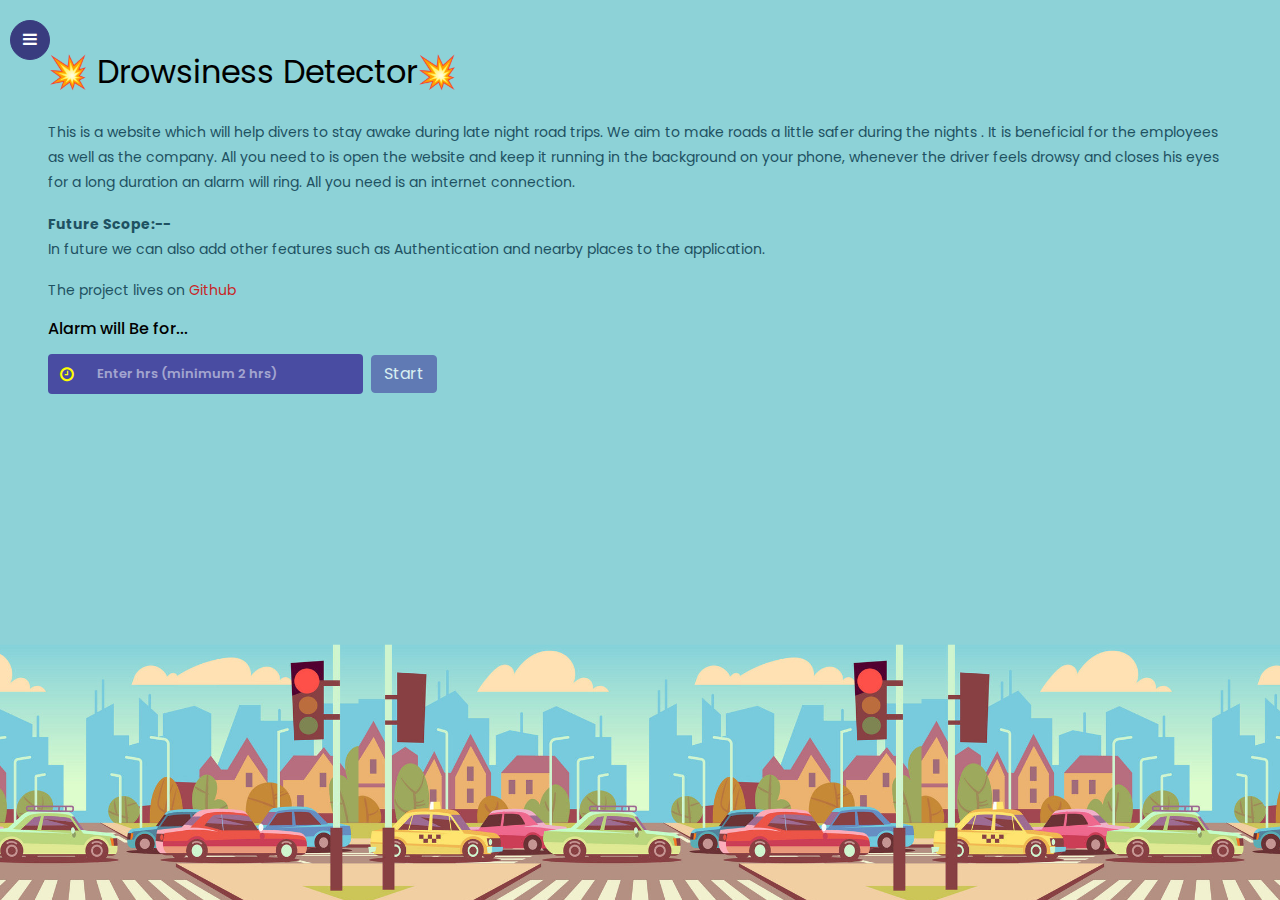
<file: frontend/index.html>
<!doctype html>
<html lang="en">

<head>
	<meta charset="UTF-8" />
	<meta name="viewport" content="width=device-width, initial-scale=1, shrink-to-fit=no">
	<meta http-equiv="X-UA-Compatible" content="ie=edge" />
	<title>Drowsiness Detector</title>
	<link rel="shortcut icon" href="favicon.ico" type="image/icon" />
	<link rel="icon" href="favicon.ico" type="image/icon" />
	<link href="https://fonts.googleapis.com/css?family=Poppins:300,400,500,600,700,800,900" rel="stylesheet">
	<link rel="stylesheet" href="https://stackpath.bootstrapcdn.com/font-awesome/4.7.0/css/font-awesome.min.css">
	<link rel="stylesheet" href="src/css/style.css">
	<link rel="stylesheet" href="src/css/style2.css" />
	<meta name="description" content="This is a web app for detecting drowsiness while a driver is driving">
	<meta property="og:title" content="Drowsiness Detector" />
	<meta property="og:description" content="This is a web app for detecting drowsiness while a driver is driving" />
	<meta property="og:image" content="favicon.ico" />
</head>

<body>

	<div class="wrapper d-flex align-items-stretch">
		<nav id="sidebar" class="active">
			<div class="custom-menu">
				<button type="button" id="sidebarCollapse" class="btn btn-primary">
					<i class="fa fa-bars"></i>
					<span class="sr-only">Toggle Menu</span>
				</button>
			</div>
			<div class="p-4">
				<h1><a href="index.html" class="logo">Index</a></h1>
				<ul class="list-unstyled components mb-5">
					<li class="active">
						<a href="index.html"><span class="fa fa-home mr-3"></span> Home</a>
					</li>
					<li>
						<a href="#"><span class="fa fa-user mr-3"></span> People</a>
					</li>
					<li>
						<a href="https://github.com/Yash-Handa" target="_blank" style="border-bottom: none"><img
								src="src/assets/YashHanda.jpeg" alt="Yash Handa" class="float-left pep"> Yash Handa</a>
					</li>
					<li>
						<a href="https://github.com/rohit-kapoor" target="_blank" style="border-bottom: none"><img
								src="src/assets/RohitKapoor.png" alt="Rohit Kapoor" class="float-left pep"> Rohit Kapoor</a>
					</li>
					<li>
						<a href="https://github.com/rahulgoyal981" target="_blank" style="border-bottom: none"><img
								src="src/assets/RahulGoyal.jpeg" alt="Rahul Goyal" class="float-left pep"> Rahul Goyal</a>
					</li>
					<li>
						<a href="https://github.com/saurav2005" target="_blank" style="border-bottom: none"><img
								src="src/assets/SauravAggarwal.jpeg" alt="Saurav Aggarwal" class="float-left pep"> Saurav Aggarwal</a>
					</li>
				</ul>

				<div class="footer">
					<p>Made as Minor project for 4th year. Submitted to <a href="http://www.msit.in/" target="_blank"
							style="color:yellow">MSIT</a></p>
				</div>

			</div>
		</nav>

		<!-- Page Content  -->
		<div id="content" class="p-4 p-md-5 pt-5">
			<h2 class="mb-4"><span>💥</span> Drowsiness Detector<span>💥</span></h2>
			<p style="color: #1E5162;">This is a website which will help divers to stay awake during late night road trips. We
				aim to make roads a little safer during the nights . It is beneficial for the employees as well as the company.
				All you need to is open the website and keep it running in the background on your phone, whenever the driver
				feels drowsy and closes his eyes for a long duration an alarm will ring. All you need is an internet connection.
			</p>
			<p style="color: #1E5162;"><b>Future Scope:--</b><br>
				In future we can also add other features such as Authentication and nearby places to the application.</p>

			<p style="color: #1E5162;">The project lives on <a href="https://github.com/Yash-Handa/drowsiness_detector"
					target="_blank" style="color:rgb(201, 38, 38)">Github</a></p>

			<div class="mb-5">
				<h3 class="h6 mb-3">Alarm will Be for...</h3>
				<form action="start.html" class="form-inline">
					<div class="form-group d-flex">
						<div class="input-group mb-2 mr-sm-2">
							<div class="input-group-prepend">
								<div class="input-group-text"><span class="fa fa-clock-o"></span></div>
							</div>
							<input type="number" class="form-control" id="hrs" placeholder="Enter hrs (minimum 2 hrs)">
						</div>
						<button type="submit" id="sub" class="btn btn-primary mb-2" disabled>Start</button>
					</div>
				</form>
			</div>
		</div>
	</div>

	<script src="src/js/jquery.min.js"></script>
	<script src="src/js/popper.js"></script>
	<script src="src/js/bootstrap.min.js"></script>
	<script src="src/js/main.js"></script>
</body>

</html>
</file>
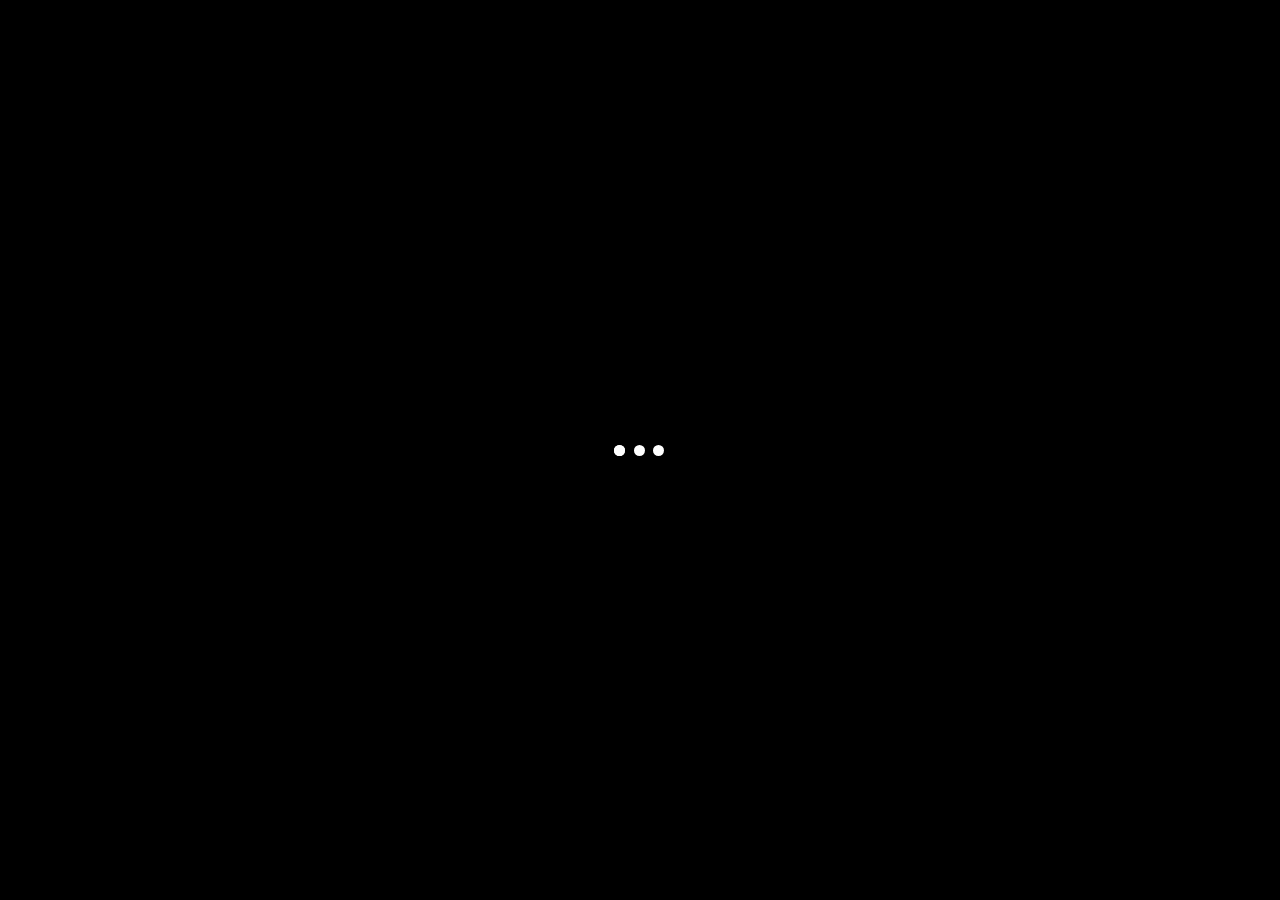
<file: frontend/start.html>
<!DOCTYPE html>
<html lang="en">

<head>
  <meta charset="UTF-8" />
  <meta name="viewport" content="width=device-width, initial-scale=1, shrink-to-fit=no">
  <meta http-equiv="X-UA-Compatible" content="ie=edge" />
  <title>Drowsiness Detector</title>
  <link rel="shortcut icon" href="favicon.ico" type="image/icon" />
  <link rel="icon" href="favicon.ico" type="image/icon" />
  <link href="https://fonts.googleapis.com/css?family=Poppins:300,400,500,600,700,800,900" rel="stylesheet">
  <link rel="stylesheet" href="https://stackpath.bootstrapcdn.com/font-awesome/4.7.0/css/font-awesome.min.css">
  <link rel="stylesheet" href="src/css/style.css">
  <link rel="stylesheet" href="src/css/style2.css" />
  <meta name="description" content="This is a web app for detecting drowsiness while a driver is driving">
	<meta property="og:title" content="Drowsiness Detector" />
	<meta property="og:description" content="This is a web app for detecting drowsiness while a driver is driving" />
	<meta property="og:image" content="favicon.ico" />
</head>

<body onload="main()">
  <div id="full-page-loader">
    <div class="lds-ellipsis">
      <div></div>
      <div></div>
      <div></div>
      <div></div>
    </div>
  </div>

  <div id="warnings">
    <div id="warning-text">
      <p>This webapp needs camera to run.</p>
      <p>The alarm sound is for waking you up so it quite loud.</p>
      <button id="warning-button">OK I understand!</button>
    </div>
  </div>

  <div class="wrapper d-flex align-items-stretch" id="wrapper">
    <nav id="sidebar" class="active">
      <div class="custom-menu">
        <button type="button" id="sidebarCollapse" class="btn btn-primary">
          <i class="fa fa-bars"></i>
          <span class="sr-only">Toggle Menu</span>
        </button>
      </div>
      <div class="p-4">
        <h1><a href="index.html" class="logo">Index</a></h1>
        <ul class="list-unstyled components mb-5">
          <li class="active">
            <a href="index.html"><span class="fa fa-home mr-3"></span> Home</a>
          </li>
          <li>
            <a href="#"><span class="fa fa-user mr-3"></span> People</a>
          </li>
          <li>
            <a href="https://github.com/Yash-Handa" target="_blank" style="border-bottom: none"><img
                src="src/assets/YashHanda.jpeg" alt="Yash Handa" class="float-left pep"> Yash Handa</a>
          </li>
          <li>
            <a href="https://github.com/rohit-kapoor" target="_blank" style="border-bottom: none"><img
                src="src/assets/RohitKapoor.png" alt="Rohit Kapoor" class="float-left pep"> Rohit Kapoor</a>
          </li>
          <li>
            <a href="https://github.com/rahulgoyal981" target="_blank" style="border-bottom: none"><img
                src="src/assets/YashHanda.jpeg" alt="Rahul Goyal" class="float-left pep"> Rahul Goyal</a>
          </li>
          <li>
            <a href="https://github.com/saurav2005" target="_blank" style="border-bottom: none"><img
                src="src/assets/SauravAggarwal.jpeg" alt="Saurav Aggarwal" class="float-left pep"> Saurav Aggarwal</a>
          </li>
        </ul>

        <div class="footer">
          <p>Made as Minor project for 4th year. Submitted to <a href="http://www.msit.in/" target="_blank"
              style="color:yellow">MSIT</a></p>
        </div>

      </div>
    </nav>

    <!-- Page Content  -->
    <div id="content" class="p-4 p-md-5 pt-5">
      <h2 class="mb-4"><span>💥</span> Drowsiness Detector<span>💥</span></h2>

      <div id="canvas-container">
        <canvas id="canvas" class="canvas">Your browser doesn't support canvas</canvas>
      </div>
      <div id="padder"></div>
    </div>
  </div>

  <!--     Add script files -->
  <script src="src/js/jquery.min.js"></script>
  <script src="src/js/popper.js"></script>
  <script src="src/js/bootstrap.min.js"></script>
  <script src="src/js/jeelizFaceTransfer.js"></script>
  <script src="src/js/audio.js"></script>
  <script src="src/js/main.js"></script>
</body>

</html>
</file>
<file: frontend/src/css/style2.css>
#message {
  font-family: "helvatica", sans-serif;
  font-size: 3rem;
  text-align: center;
}

#sub-message {
  font-size: 1.5em;
  text-align: center;
}

#full-page-loader {
  position: absolute;
  top: 0;
  left: 0;
  width: 100vw;
  height: 100vh;
  z-index: 100;
  background: #000;
}

footer div:nth-of-type(1) {
  position: absolute;
  top: 1em;
  right: 1em;
}
footer div:nth-of-type(2) {
  position: absolute;
  bottom: 1em;
  right: 1em;
}

#warnings {
  position: absolute;
  z-index: 50;
  height: 100vh;
  width: 100vw;
  background: #fff;
}

#warning-text {
  width: 400px;
  text-align: justify;
  position: absolute;
  top: 3em;
  background: #fff;
  padding: 1.5em;
  left: calc(50vw - 200px);
  box-shadow: 2px 1px 2px 1px rgba(0, 0, 0, 0.2);
}

#warning-text p {
  position: relative;
  line-height: 1.5em;
}

#warning-button {
  display: block;
  margin: 2em auto;
  text-align: center;
  background: #777;
  color: #fff;
  border: 0;
  padding: 1em;
  font-weight: bold;
}

.lds-ellipsis {
  display: inline-block;
  position: absolute;
  width: 64px;
  height: 64px;
  top: calc(50vh - 32px);
  left: calc(50vw - 32px);
}
.lds-ellipsis div {
  position: absolute;
  top: 27px;
  width: 11px;
  height: 11px;
  border-radius: 50%;
  background: #fff;
  animation-timing-function: cubic-bezier(0, 1, 1, 0);
}
.lds-ellipsis div:nth-child(1) {
  left: 6px;
  animation: lds-ellipsis1 0.6s infinite;
}
.lds-ellipsis div:nth-child(2) {
  left: 6px;
  animation: lds-ellipsis2 0.6s infinite;
}
.lds-ellipsis div:nth-child(3) {
  left: 26px;
  animation: lds-ellipsis2 0.6s infinite;
}
.lds-ellipsis div:nth-child(4) {
  left: 45px;
  animation: lds-ellipsis3 0.6s infinite;
}
@keyframes lds-ellipsis1 {
  0% {
    transform: scale(0);
  }
  100% {
    transform: scale(1);
  }
}
@keyframes lds-ellipsis3 {
  0% {
    transform: scale(1);
  }
  100% {
    transform: scale(0);
  }
}
@keyframes lds-ellipsis2 {
  0% {
    transform: translate(0, 0);
  }
  100% {
    transform: translate(19px, 0);
  }
}

#hrs {
  background: #494ca2;
  color: yellow;
  font-weight: 600;
  border-top-left-radius: unset;
  border-bottom-left-radius: unset;
  /* width: 80%; */
}

.input-group-text {
  border-top-right-radius: unset;
  border-bottom-right-radius: unset;
}

.pep {
  border-radius: 50%;
  margin-right: 20px;
  width: 32px;
}

#sidebar h1 .logo {
  color: rgba(255, 255, 0, 0.884);
}

#sidebar ul li.active > a {
  background: transparent;
  color: yellow;
}

#sidebar ul li a:hover {
  color: yellow;
}

.input-group-text {
  background-color: #494ca2;
  color: yellow;
  border: none;
}

#sub:hover{
  color: yellow;
}

#sub:disabled {
  color: white;
}

#content {
  background-image: url("../assets/background.jpg");
  background-position: bottom;
  background-repeat: repeat-x;
  background-size: contain;
  background-color: rgb(141, 210, 215);
  width: 100%;
  padding: 0;
  min-height: 100vh;
  -webkit-transition: all 0.3s;
  -o-transition: all 0.3s;
  transition: all 0.3s;
}

#content-warn {
  background-color: red;
  width: 100%;
  padding: 0;
  min-height: 100vh;
  -webkit-transition: all 0.3s;
  -o-transition: all 0.3s;
  transition: all 0.3s;
}

#canvas-container {
  width: 100%;
  text-align:center;
}

#canvas {
  display: inline;
  width: 80vw;
  height: 80vh;
}

#padder {
  height: 20vh
}
</file>
